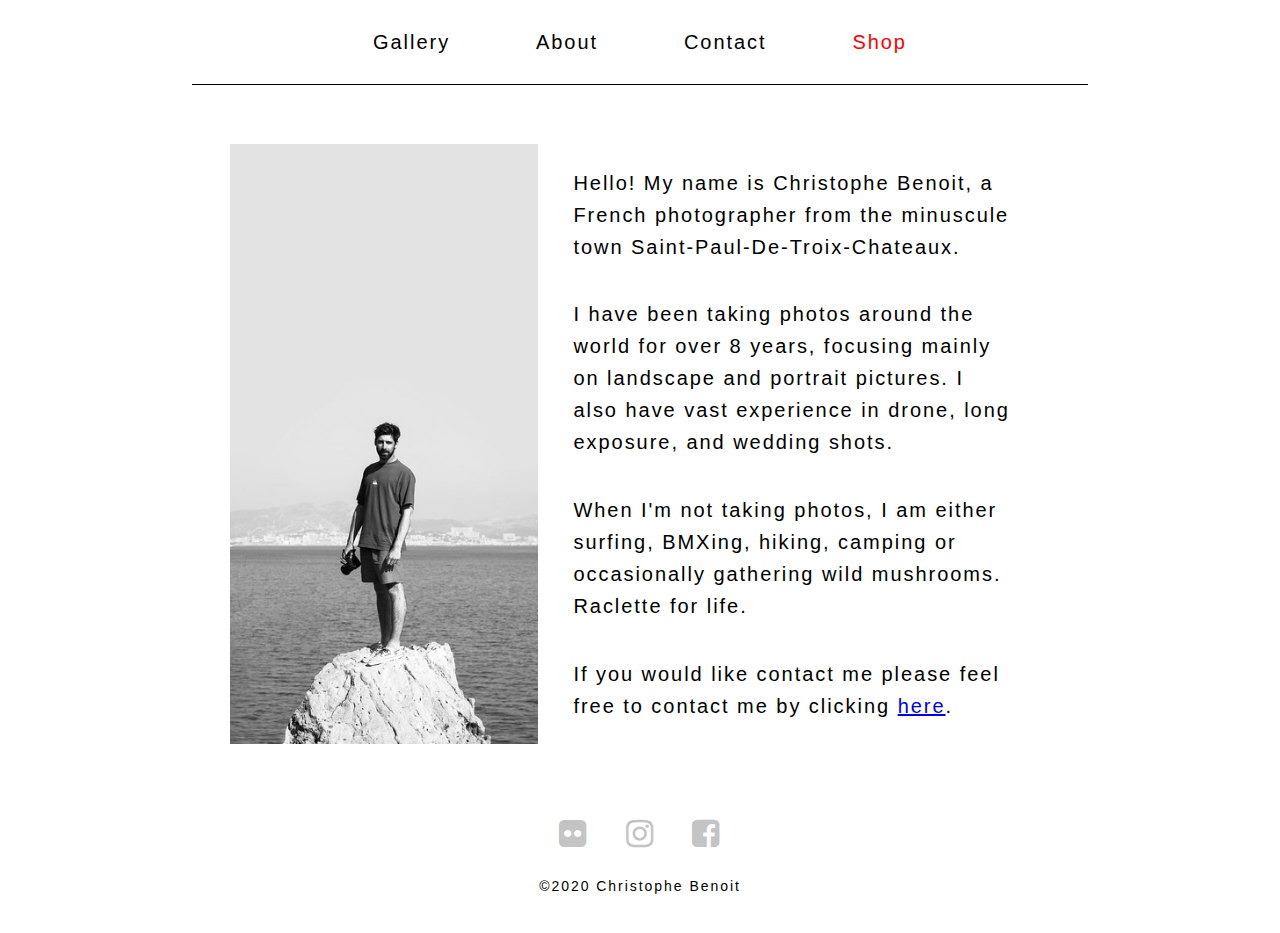
<file: about.html>
<!DOCTYPE html>
<html lang="en">
    <head>
        <meta charset="UTF-8">
        <meta name="viewport" content="width=device-width, initial-scale=1.0">
        <meta http-equiv="X-UA-Compatible" content="ie=edge" />
        <meta name="description" content="Christophe Benoit's portfolio website displays his photos and the store where you can find photography merchandise.">
        <link rel="stylesheet" href="https://cdnjs.cloudflare.com/ajax/libs/font-awesome/4.7.0/css/font-awesome.min.css">
        <link rel="stylesheet" href="/css/main.css">
        <title>Christophe Benoit</title>
        <link rel="icon" type="image/svg+xml" href="/favicon.svg">
    </head>
    <body>
        <div class="page-wrapper">
            <header>
                <nav class="nav-bar">
                    <ul class="nav-menu">
                        <li class="nav-bar-item"><a href="/gallery.html">Gallery</a></li>
                        <li class="nav-bar-item"><a href="/about.html">About</a></li>
                        <li class="nav-bar-item"><a href="/contact.html">Contact</a></li>
                        <li class="nav-bar-item-shop"><a href="https://www.redbubble.com/people/chris26130/shop?asc=u" target="_blank">Shop</a></li>
                    </ul>
                    <a href="javascript:void(0);" style="font-size:15px;" class="icon" onclick="navBar()">&#9776;</a>
                </nav>
            </header>
            <main>
                <section class="about-me">
                    <img id="my_photo" src="/Img/27412686517_79c75411ee_b.jpg" alt="itsme">
                    <p id="my_story">
                        <span>Hello! My name is Christophe Benoit, a French photographer from the 
                        minuscule town Saint-Paul-De-Troix-Chateaux.</span>
                        <span>I have been taking photos around the world for over 8 years, 
                        focusing mainly on landscape and portrait pictures. I also have vast 
                        experience in drone, long exposure, and wedding shots.</span>
                        <span>When I'm not taking photos, I am either surfing, BMXing, hiking, camping or occasionally gathering wild mushrooms. Raclette for life.</span>
                        <span>If you would like contact me please feel free to contact me by clicking <a href="/contact.html">here</a>.</span>
                    </p>
                </section>
            </main>
            <footer>
                <div class="social">
                    <ul class="social-menu">
                        <li class="social-item"><a href="https://www.flickr.com/photos/chris26130/"><i class="fa fa-flickr"></i></a></li>
                        <li class="social-item"><a href="https://www.instagram.com/kris26130/"><i class="fa fa-instagram"></i></a></li>
                        <li class="social-item"><a href="https://www.facebook.com/kkris"><i class="fa fa-facebook-square"></i></a></li>
                    </ul>
                </div>
                <p>
                    <span>&copy;</span>2020 Christophe Benoit
                </p>
            </footer>
        </div>
        <script type="text/javascript" src="/js/main.js"></script>
    </body>
</html>
</file>
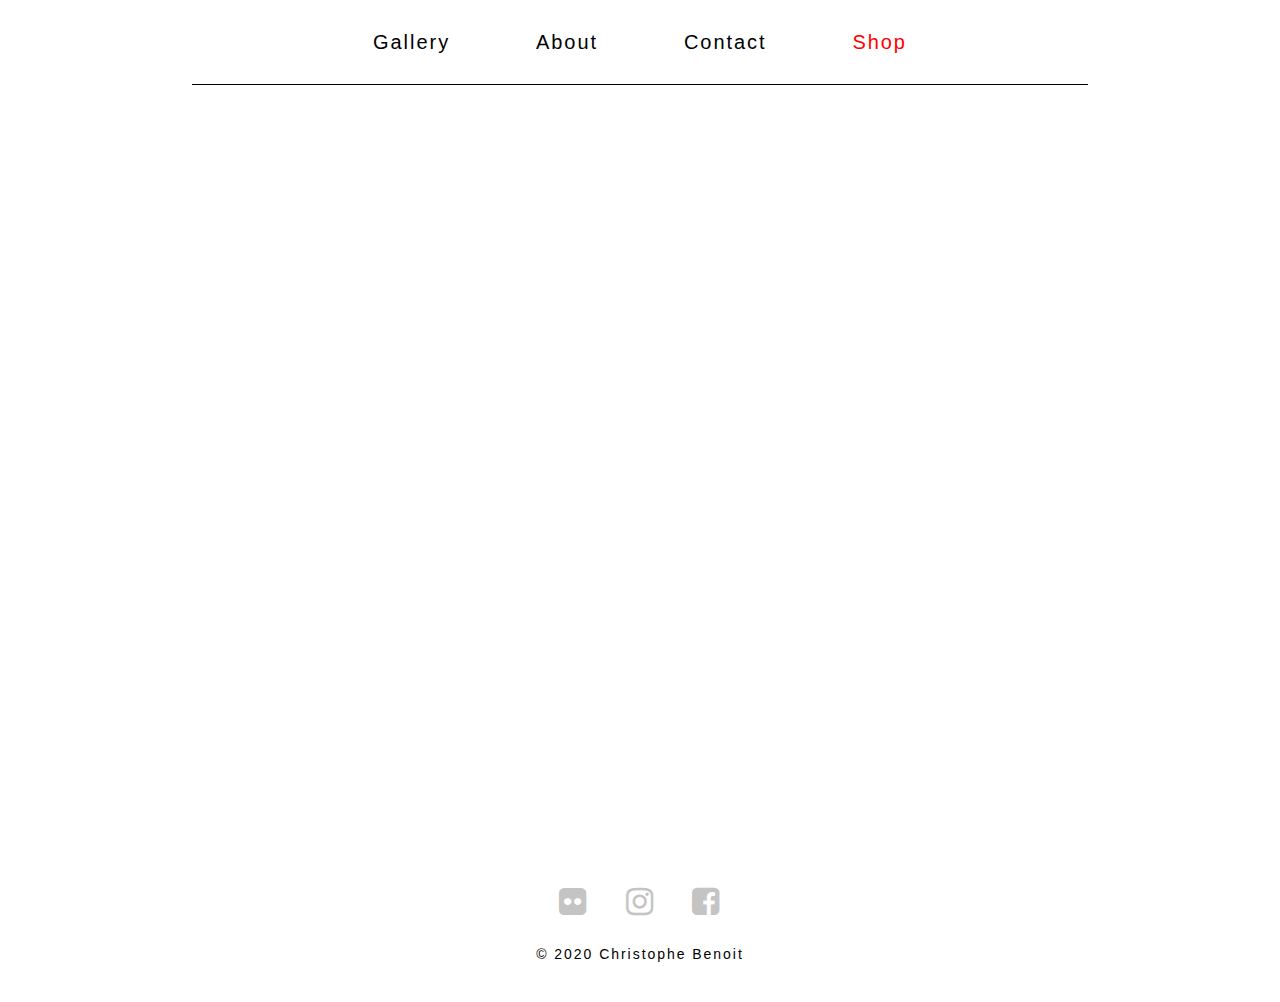
<file: contact.html>
<!DOCTYPE html>
<html lang="en">
    <head>
        <meta charset="UTF-8">
        <meta name="viewport" content="width=device-width, initial-scale=1.0">
        <meta http-equiv="X-UA-Compatible" content="ie=edge" />
        <meta name="description" content="Christophe Benoit's portfolio website displays his photos and the store where you can find photography merchandise.">
        <link rel="stylesheet" href="https://cdnjs.cloudflare.com/ajax/libs/font-awesome/4.7.0/css/font-awesome.min.css">
        <link rel="stylesheet" href="/css/main.css">
        <title>Christophe Benoit</title>
        <link rel="icon" type="image/svg+xml" href="/favicon.svg">
    </head>
    <body>
        <div class="page-wrapper">
            <header>
                <nav class="nav-bar">
                    <ul class="nav-menu">
                        <li class="nav-bar-item"><a href="/gallery.html">Gallery</a></li>
                        <li class="nav-bar-item"><a href="/about.html">About</a></li>
                        <li class="nav-bar-item"><a href="/contact.html">Contact</a></li>
                        <li class="nav-bar-item-shop"><a href="https://www.redbubble.com/people/chris26130/shop?asc=u" target="_blank">Shop</a></li>
                    </ul>
                    <a href="javascript:void(0);" style="font-size:15px;" class="icon" onclick="navBar()">&#9776;</a>
                </nav>
            </header>
            <main>
                <div class="container">
                    <iframe title="Contact Information" src="https://docs.google.com/forms/d/e/1FAIpQLSeCGbVLhxMyCINX5-XPmQlCivrSCPI9Xmc7uoKIbU5mJBWF6w/viewform?embedded=true">Loading…</iframe>
                </div>
            </main>
            <footer>
                <div class="social">
                    <ul class="social-menu">
                        <li class="social-item"><a href="https://www.flickr.com/photos/chris26130/"><i class="fa fa-flickr"></i></a></li>
                        <li class="social-item"><a href="https://www.instagram.com/kris26130/"><i class="fa fa-instagram"></i></a></li>
                        <li class="social-item"><a href="https://www.facebook.com/kkris"><i class="fa fa-facebook-square"></i></a></li>
                    </ul>
                </div>
                <p>
                    © 2020 Christophe Benoit
                </p>
            </footer>
        </div>
        <script type="text/javascript" src="/js/main.js"></script>
    </body>
</html>
</file>
<file: css/main.css>
* {
  box-sizing: border-box;
}

html {
  font-size: 62.5%;
}

body {
  letter-spacing: 0.14em;
  color: #000000;
  font-family: "Montserrat", sans-serif;
  margin: 0;
  padding: 0;
  font-size: 1.4rem;
}

#index-body {
  color: #ffffff;
}

.page-wrapper {
  display: flex;
  flex-direction: column;
  min-height: 100vh;
}

.nav-bar {
  display: flex;
  justify-content: center;
  overflow: visible;
  max-width: 70%;
  text-align: center;
  align-items: center;
  margin-left: auto;
  margin-right: auto;
  padding: 2%;
  border-bottom: 1px solid #000000;
}

#index-nav-bar {
  border-bottom: 1px solid #ffffff;
}

.nav-bar ul {
  padding: 0;
  margin: 0;
  text-align: center;
  display: inline-block;
  list-style-type: none;
}

.nav-bar li {
  display: inline-block;
  font-size: 2rem;
  margin: 5px 30px;
}

.nav-bar a {
  padding: 14px 10px;
  text-decoration: none;
  text-align: center;
  color: inherit;
}

.nav-bar .icon {
  font-size: 15px;
}

.nav-bar .nav-bar-item-shop {
  color: red;
}

#index-nav-bar #index-nav-bar-item-shop {
  color: #ffffff;
}

.nav-bar .icon {
  display: none;
}

/* ================ HERO IMG ================ */

.hero::before {
  content: "";
  position: absolute;
  top: 0;
  left: 0;
  width: 100%;
  height: 100%;
  background-image: url("/Img/48784491637_20e51611a3_o.jpg");
  background-repeat: no-repeat;
  background-size: cover;
  background-position: center center;
  z-index: -1;
  filter: brightness(60%);
}

.hero-content {
  position: relative;
  text-align: center;
  margin: 12rem;
}

.hero-title {
  font-size: 6rem;
  font-weight: 400;
  margin-bottom: 0;
}

.hero-subtitle {
  font-size: 3rem;
  font-weight: 200;
  margin-top: 2rem;
}

/* ================ SECTIONS ================ */

main {
  display: flex;
  flex-wrap: wrap;
  align-items: center;
  justify-content: center;
  margin-top: auto;
}

/* ================ GALLERY ================ */

.carousel {
  display: inline-flex;
  justify-content: center;
  overflow: visible;
  max-width: 100%;
  text-align: center;
  align-items: center;
  border-radius: 30px;
  box-shadow: 0px 0px 3px 0px rgba(0, 0, 0, 0.3);
  padding: 0.7%;
  margin: 4%;
}

.carousel ul {
  padding: 0;
  margin: 0;
  text-align: center;
  display: inline-block;
  list-style-type: none;
}

.carousel ul li {
  display: inline-block;
  padding: 12px 0px;
  margin: 0 12px;
  cursor: pointer;
}

.carousel ul li.active {
  background: rgb(196, 196, 196);
  padding: 10px;
  border-radius: 30px;
  color: #ffffff;
}

.gallery {
  display: flex;
  flex-wrap: wrap;
  justify-content: center;
  max-width: 85%;
	margin: auto;
}

.gallery .itemBox {
  position: relative;
  height: auto;
  width: auto;
  margin: 5px;
	/* flex-direction: column;
  flex: 1 1 400px; */
}

.gallery .itemBox img {
  max-height: 250px;
  max-width: 100%;
  object-fit: cover;
  object-position: 50% 50%;
}

/* ================ ABOUT ================ */

.about-me {
  display: inline-flex;
  flex-wrap: wrap;
  align-items: center;
  justify-content: center;
  margin: 0 10%;
  padding-top: 2%;
}

.about-me #my_story {
  flex: 30%;
  max-width: 50%;
  font-size: 2rem;
  line-height: 1.6;
}

.about-me span {
  display: block;
  margin: 7%;
}


.about-me #my_photo {
  flex: 30%;
  max-width: 30%;
  height: 600px;
  object-fit: cover;
  object-position: 50%;
}

/* ================ CONTACT ================ */

.container {
  margin-top: 3%;
}

.container iframe {
  width: 800px;
  height: 720px;
  border-top-width: 0px;
  border-right-width: 0px;
  border-bottom-width: 0px;
  border-left-width: 0px;
}

/* ================ FOOTER ================ */

footer {
  text-align: center;
  width: 100%;
  margin: 0;
  padding: 2%;
  margin-top: auto;
}

.social {
  display: flex;
  justify-content: center;
  overflow: visible;
  width: 70%;
  max-height: 50px;
  text-align: center;
  align-items: center;
  margin-left: auto;
  margin-right: auto;
  padding: 30px;
}

.social ul {
  padding: 0;
  margin: 0;
  text-align: center;
  display: inline-flex;
  list-style-type: none;
}

.social li {
  padding: 12px 0px;
  margin: 0 9px;
}

.social a {
  padding: 14px 10px;
  text-decoration: none;
  text-align: center;
  color: inherit;
}

.social .fa {
  font-size: 32px;
  color: rgb(196, 196, 196);
}

#indexSocial .fa {
  color: #ffffff;
}

/* ================ RESPONSIVE ================ */
@media (max-width: 800px) {
  .carousel ul {
    font-size: 1.8rem;
  }

  .carousel ul li {
    margin: 0 8px;
  }

  .about-me {
    display: inline-flex;
    flex-wrap: wrap;
    align-items: center;
    justify-content: center;
    margin: 5% 10% 0;
    padding-top: 2%;
  }
  
  .about-me #my_story {
    max-width: 100%;
    font-size: 2rem;
    line-height: 1.6;
  }
  
  .about-me #my_photo {
    margin: 10% 0;
    max-width: 100%;
    height: 300px;
    object-fit: cover;
    object-position: 50%;
  }

  .container iframe {
    width: 370px;
    height: 800px;
    border-top-width: 0px;
    border-right-width: 0px;
    border-bottom-width: 0px;
    border-left-width: 0px;
  }
}

@media (max-width: 600px) {
  .nav-bar li {
    display: none;
  }

  .nav-bar a.icon {
    float: right;
    display: block;
  }

  .about-me #my_story {
    max-width: 100%;
    text-align: center;
    font-size: 2rem;
    line-height: 1.6;
  }
}

@media screen and (max-width: 600px) {
  .nav-bar.responsive {position: relative;}
  .nav-bar.responsive .icon {
    position: absolute;
    right: 0;
    top: 0;
  }

  .nav-bar.responsive li {
    float: none;
    display: block;
    text-align: left;
  }
  
  .carousel ul {
    font-size: 1.2rem;
  }

  .carousel ul li {
    margin: 0 7px;
  }
}
</file>
